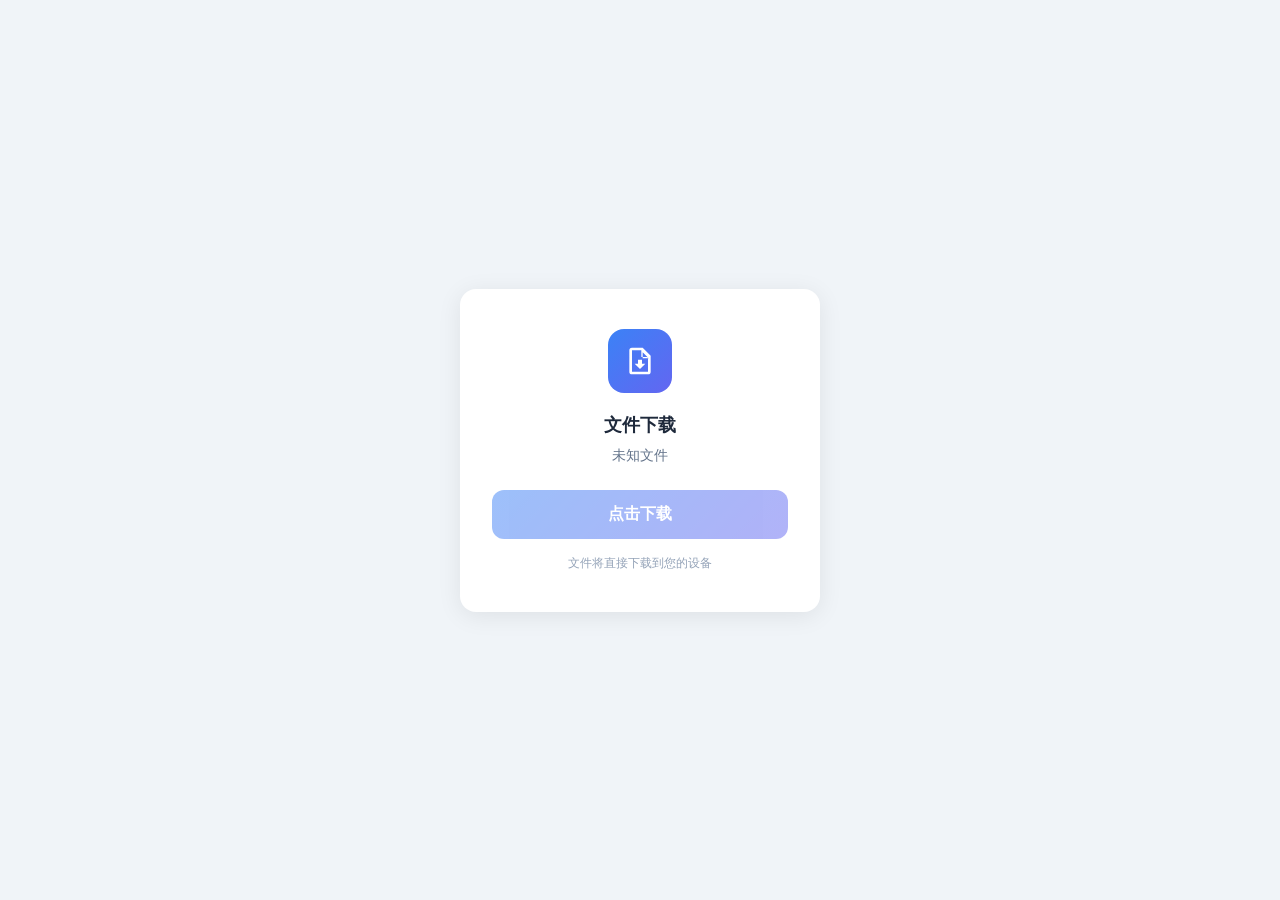
<file: static/download.html>
<!DOCTYPE html><html lang="zh-CN"><head><meta charset="UTF-8"><meta name="viewport" content="width=device-width, initial-scale=1.0"><title>文件下载</title><style> *{margin:0;padding:0;box-sizing:border-box} body{min-height:100vh;display:flex;align-items:center;justify-content:center;background:#f0f4f8;font-family:-apple-system,BlinkMacSystemFont,"Segoe UI",Roboto,sans-serif} .card{background:#fff;border-radius:16px;padding:40px 32px;text-align:center;max-width:360px;width:90%;box-shadow:0 4px 24px rgba(0,0,0,0.08)} .icon{width:64px;height:64px;margin:0 auto 20px;background:linear-gradient(135deg,#3b82f6,#6366f1);border-radius:16px;display:flex;align-items:center;justify-content:center} .icon svg{width:32px;height:32px;fill:#fff} h1{font-size:18px;color:#1e293b;margin-bottom:8px} .name{font-size:14px;color:#64748b;margin-bottom:24px;word-break:break-all;line-height:1.5} .btn{display:block;width:100%;padding:14px 0;background:linear-gradient(135deg,#3b82f6,#6366f1);color:#fff;border:none;border-radius:12px;font-size:16px;font-weight:600;cursor:pointer;text-decoration:none;transition:transform .15s,box-shadow .15s} .btn:hover{transform:translateY(-1px);box-shadow:0 4px 16px rgba(59,130,246,0.4)} .btn:active{transform:translateY(0)} .btn.loading{opacity:0.7;pointer-events:none} .tip{margin-top:16px;font-size:12px;color:#94a3b8} .error{margin-top:12px;font-size:13px;color:#ef4444;display:none} </style></head><body><div class="card"><div class="icon"><svg viewBox="0 0 24 24"><path d="M14 2H6a2 2 0 0 0-2 2v16a2 2 0 0 0 2 2h12a2 2 0 0 0 2-2V8l-6-6zM6 20V4h7v5h5v11H6zm8-10V5.5L18.5 10H14z"/><path d="M12 18l-4-4h2.5v-3h3v3H16l-4 4z"/></svg></div><h1>文件下载</h1><p class="name" id="file-name"></p><a class="btn" id="download-btn" href="javascript:void(0)">点击下载</a><p class="tip">文件将直接下载到您的设备</p><p class="error" id="error-msg"></p></div><script> (function() { var params = new URLSearchParams(window.location.search); var name = params.get('name') || '未知文件'; var url = params.get('url') || ''; document.getElementById('file-name').textContent = name; var btn = document.getElementById('download-btn'); var errorMsg = document.getElementById('error-msg'); if (!url) { btn.style.opacity = '0.5'; btn.style.pointerEvents = 'none'; return; } btn.addEventListener('click', function(e) { e.preventDefault(); btn.textContent = '正在准备下载...'; btn.classList.add('loading'); errorMsg.style.display = 'none'; fetch(url) .then(function(response) { if (!response.ok) { throw new Error('下载失败 (' + response.status + ')'); } return response.blob(); }) .then(function(blob) { var a = document.createElement('a'); var blobUrl = URL.createObjectURL(blob); a.href = blobUrl; a.download = name; document.body.appendChild(a); a.click(); document.body.removeChild(a); URL.revokeObjectURL(blobUrl);  btn.textContent = '点击下载'; btn.classList.remove('loading'); }) .catch(function(error) { errorMsg.textContent = error.message; errorMsg.style.display = 'block'; btn.textContent = '点击下载'; btn.classList.remove('loading'); }); }); })(); </script></body></html>
</file>
